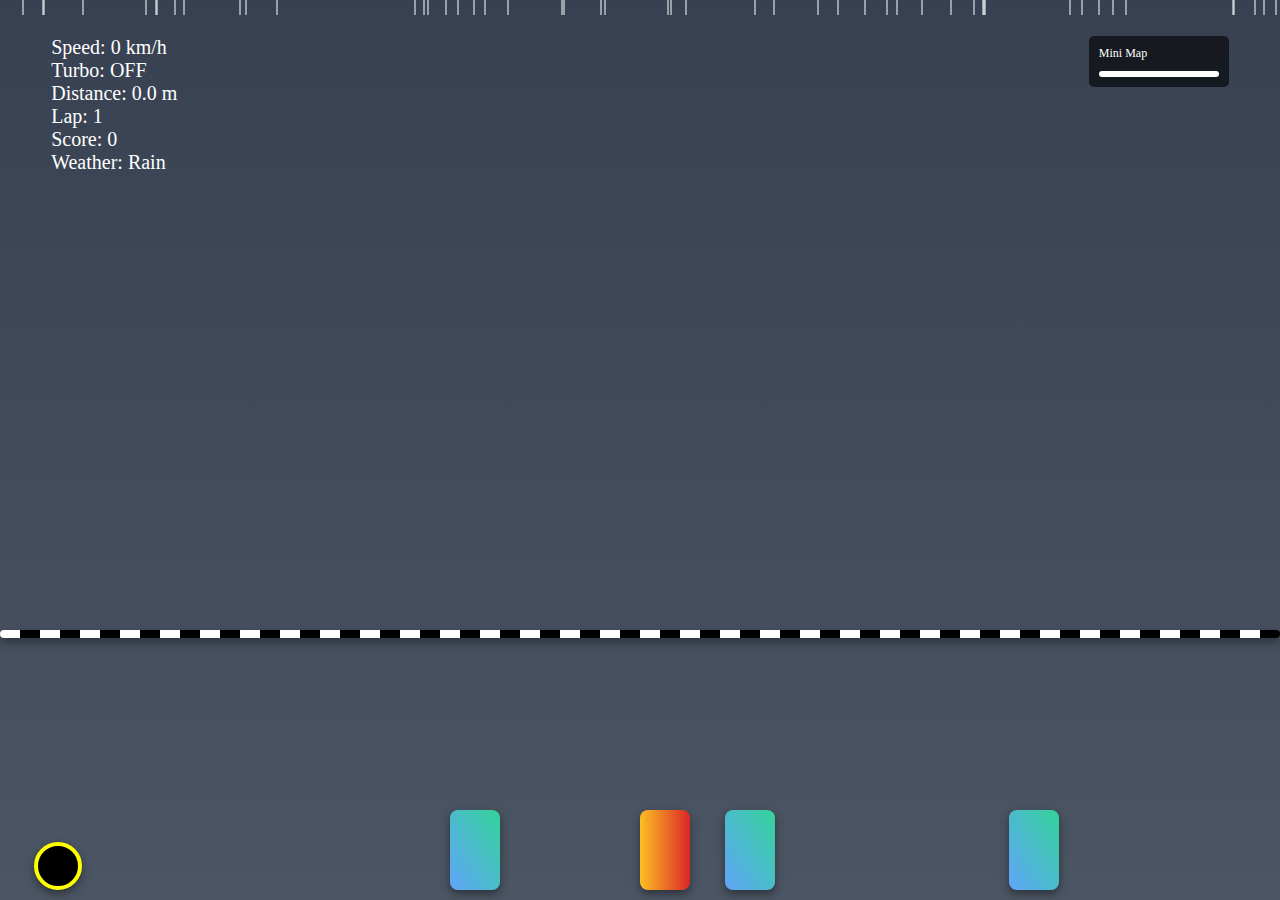
<file: cb-pertama/index.html>
<!DOCTYPE html>
<html lang="en">
  <head>
    <meta charset="UTF-8" />
    <meta name="viewport" content="width=device-width, initial-scale=1.0" />
    <title>Car Racing Game - Weather Edition</title>
    <link rel="stylesheet" href="style.css" />
  </head>
  <body>
    <div class="game-container" tabindex="0">
      <div class="fog-layer" id="fogLayer"></div>

      <div class="info">
        <div>Speed: <span id="speed">0</span> km/h</div>
        <div>Turbo: <span id="turbo">OFF</span></div>
        <div>Distance: <span id="distance">0</span> m</div>
        <div>Lap: <span id="lap">1</span></div>
        <div>Score: <span id="score">0</span></div>
        <div>Weather: <span id="weather">Sunny</span></div>
      </div>

      <div class="car" id="car"></div>
      <div class="ai-car" id="ai-car1"></div>
      <div class="ai-car" id="ai-car2"></div>
      <div class="ai-car" id="ai-car3"></div>
      <div class="obstacle" id="obstacle"></div>
      <div class="finish-line" id="finish-line"></div>

      <div class="mini-map">
        Mini Map
        <div class="progress-bar">
          <div class="progress" id="progress"></div>
        </div>
      </div>
    </div>

    <script src="script.js"></script>
  </body>
</html>
</file>
<file: cb-pertama/style.css>
body,
html {
  margin: 0;
  padding: 0;
  height: 100%;
  overflow: hidden;
  background: black;
}

.game-container {
  position: relative;
  width: 100%;
  height: 100vh;
  perspective: 1000px;
  overflow: hidden;
  background: linear-gradient(to bottom, #1e3a8a, #10b981);
  transition: background 1s ease;
}

body.rain .game-container {
  background: linear-gradient(to bottom, #374151, #4b5563);
}

body.fog .game-container {
  background: linear-gradient(to bottom, #6b7280, #9ca3af);
}

.fog-layer {
  position: absolute;
  width: 100%;
  height: 100%;
  background: rgba(200, 200, 200, 0.3);
  pointer-events: none;
  opacity: 0;
  transition: opacity 1s ease;
  z-index: 1;
}

.rain-drop {
  position: absolute;
  width: 2px;
  height: 15px;
  background: rgba(255, 255, 255, 0.5);
  animation: fall linear infinite;
  z-index: 1;
}

@keyframes fall {
  from {
    transform: translateY(-20px);
  }
  to {
    transform: translateY(100vh);
  }
}

.info {
  position: absolute;
  top: 4%;
  left: 4%;
  color: white;
  font-size: 20px;
  z-index: 2;
}

.car,
.ai-car,
.obstacle,
.finish-line {
  position: absolute;
  bottom: 10px;
  border-radius: 8px;
  box-shadow: 0 4px 8px rgba(0, 0, 0, 0.4);
  z-index: 2;
}

.car {
  width: 50px;
  height: 80px;
  background: linear-gradient(to right, #fbbf24, #dc2626);
}

.ai-car {
  width: 50px;
  height: 80px;
  background: linear-gradient(to bottom left, #34d399, #60a5fa);
}

.obstacle {
  width: 40px;
  height: 40px;
  background-color: black;
  border: 4px solid yellow;
  border-radius: 50%;
}

.finish-line {
  width: 100%;
  height: 8px;
  background: repeating-linear-gradient(
    90deg,
    white,
    white 20px,
    black 20px,
    black 40px
  );
  bottom: auto;
  top: 70%;
  left: 0;
}

.mini-map {
  position: absolute;
  top: 4%;
  right: 4%;
  background: rgba(0, 0, 0, 0.6);
  padding: 10px;
  color: white;
  font-size: 12px;
  border-radius: 5px;
  z-index: 2;
}

.mini-map .progress-bar {
  width: 120px;
  height: 6px;
  background-color: white;
  border-radius: 3px;
  overflow: hidden;
  margin-top: 10px;
}

.mini-map .progress {
  height: 100%;
  background-color: #3b82f6;
  transition: width 0.2s ease;
}
</file>
